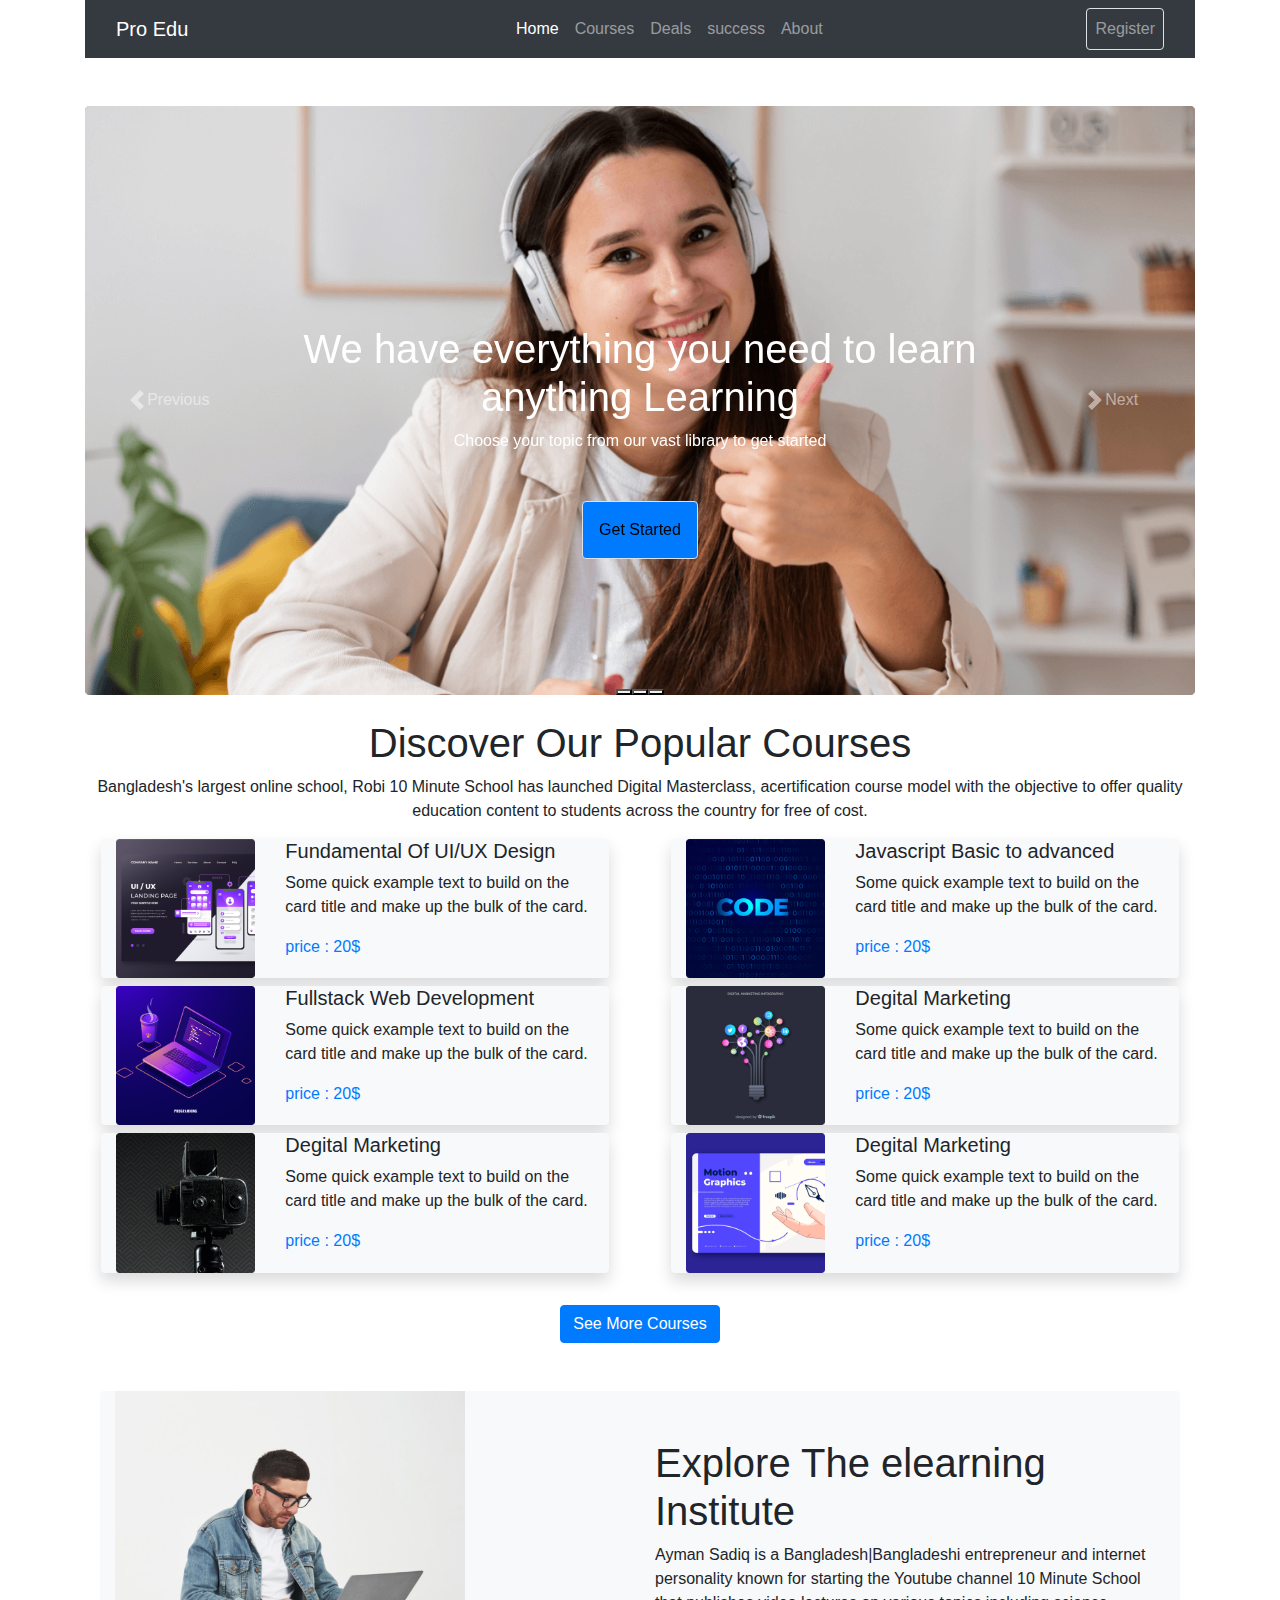
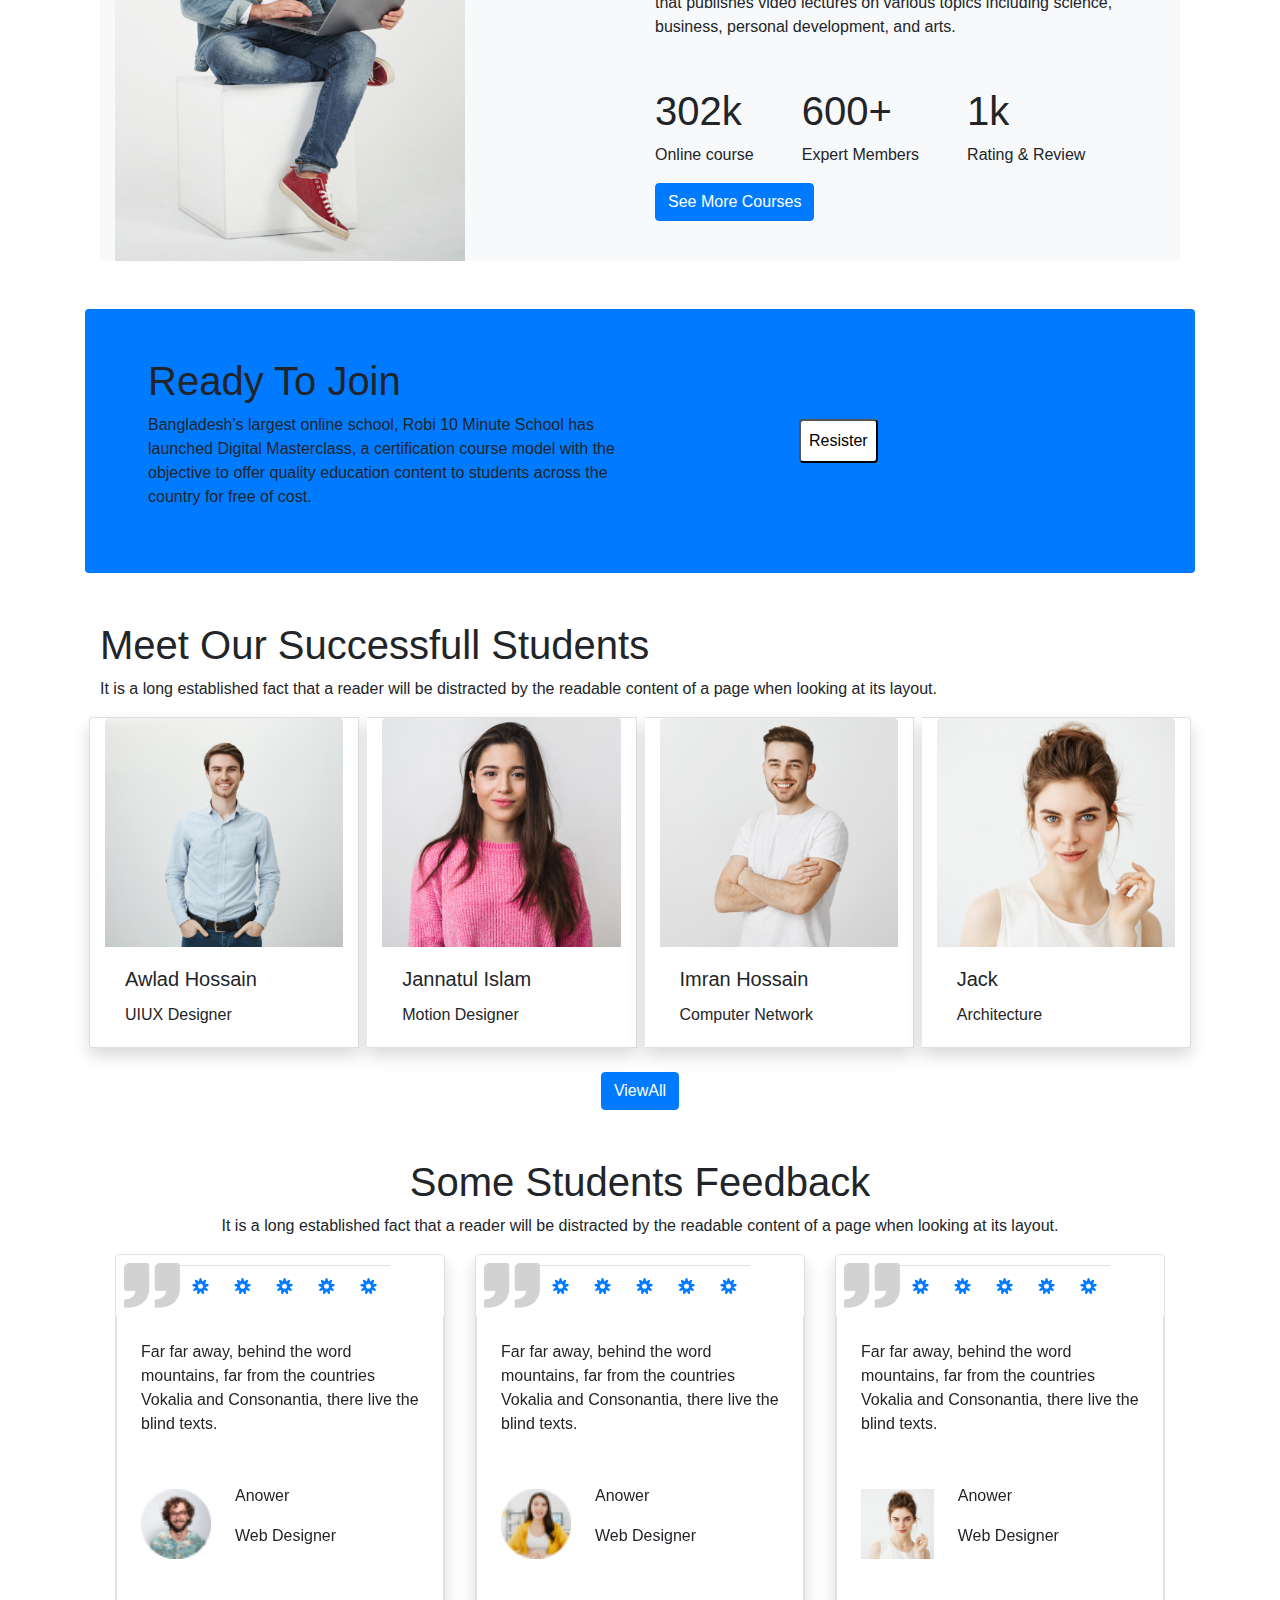
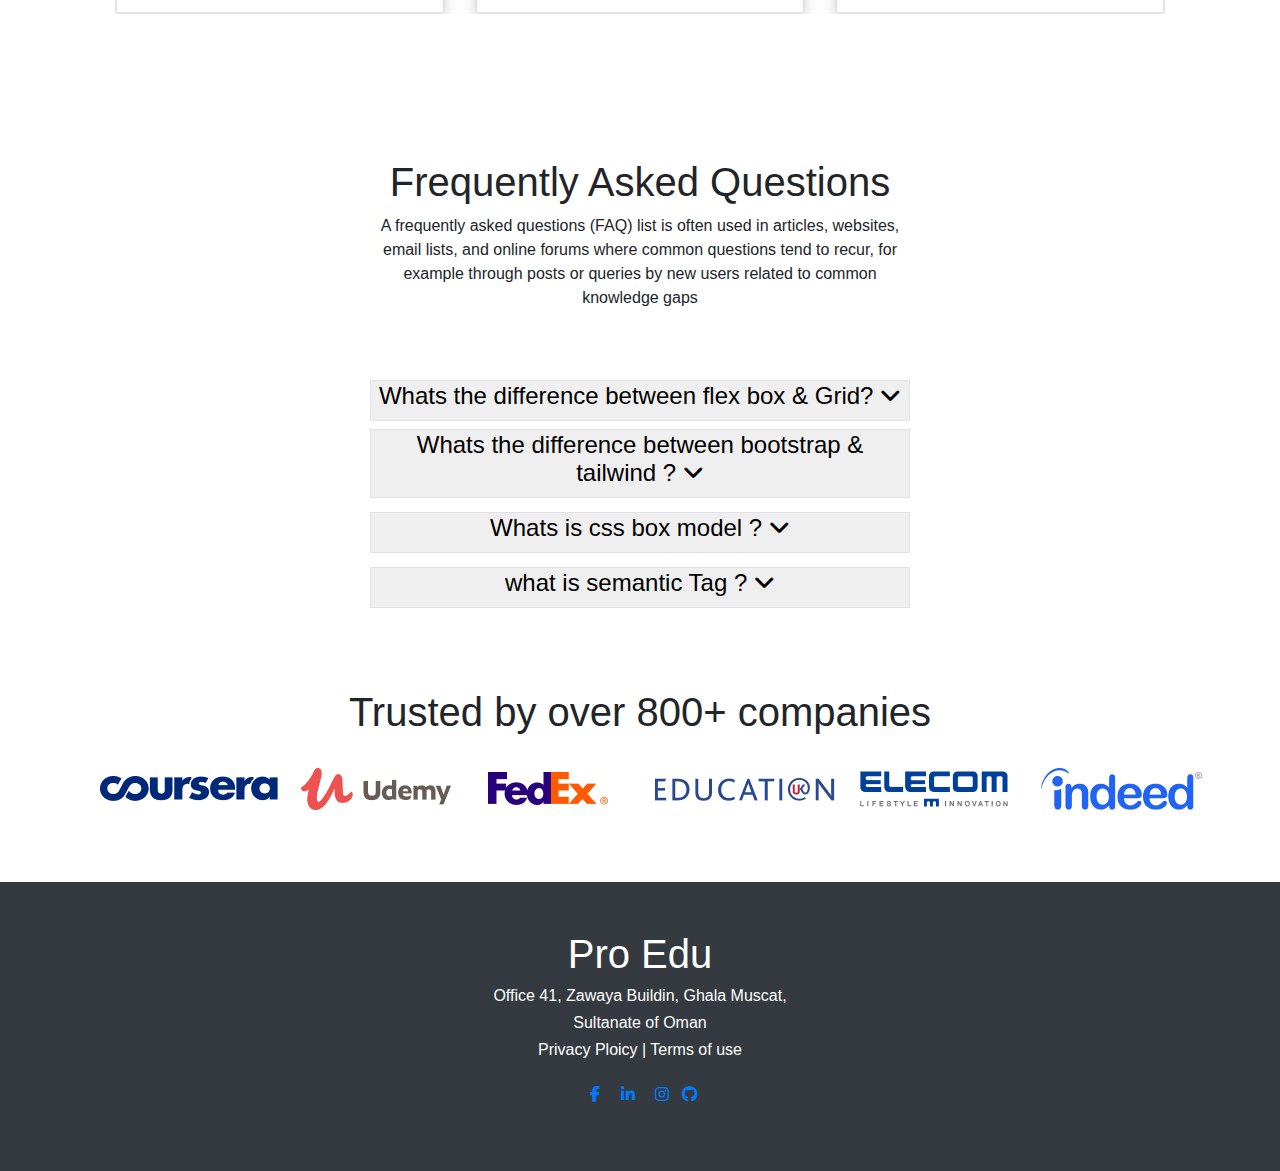
<file: index.html>
<!DOCTYPE html>
<html lang="en">

<head>
    <meta charset="UTF-8">
    <meta http-equiv="X-UA-Compatible" content="IE=edge">
    <meta name="viewport" content="width=device-width, initial-scale=1.0">
    <title>10 Minites Schools Website</title>
    <link rel="stylesheet" href="bootstrap/bootstrap.min.css">

    <link rel="stylesheet" href="css/owl.carousel.min.css">
    <link rel="stylesheet" href="css/owl.theme.default.min.css">
    <link rel="stylesheet" href="https://cdnjs.cloudflare.com/ajax/libs/font-awesome/6.1.1/css/all.min.css  ">
    <link rel="stylesheet" href="https://cdnjs.cloudflare.com/ajax/libs/font-awesome/6.1.2/css/all.min.css">


</head>


<body>


    <!-- Part-1-Navigation -->


    <header class="container">
        <nav class="navbar navbar-expand-md navbar-dark bg-dark ">
            <div class="container">
                <a class="navbar-brand" href="index.html">Pro Edu</a>
                <button class="navbar-toggler" type="button" data-toggle="collapse" data-target="#navbarsExample05"
                    aria-controls="navbarsExample05" aria-expanded="false" aria-label="Toggle navigation">
                    <span class="navbar-toggler-icon"></span>
                </button>

                <div class="collapse navbar-collapse" id="navbarsExample05">
                    <ul class="navbar-nav ml-auto pl-lg-5 pl-0">
                        <li class="nav-item">
                            <a class="nav-link active" href="index.html">Home</a>
                        </li>
                        <li class="nav-item">
                            <a class="nav-link" href="#">Courses</a>
                        </li>
                        <li class="nav-item">
                            <a class="nav-link" href="#">Deals</a>
                        </li>

                        <li class="nav-item">
                            <a class="nav-link" href="#">success</a>
                        </li>
                        <li class="nav-item">
                            <a class="nav-link" href="#">About</a>
                        </li>
                    </ul>

                    <ul class="navbar-nav ml-auto">
                        <li class="nav-item cta-btn border rounded">
                            <a class="nav-link" href="#">Register</a>
                        </li>
                    </ul>
                </div>
            </div>
        </nav>
    </header> <br>







    <main>


        <!-- part-2 slider -->
        <section class="container ">


            <br>


            <div id="carouselExampleDark" class="carousel carousel-dark slide" data-bs-ride="carousel">
                <div class="carousel-indicators">
                    <button type="button" data-bs-target="#carouselExampleDark" data-bs-slide-to="0" class="active"
                        aria-current="true" aria-label="Slide 1"></button>
                    <button type="button" data-bs-target="#carouselExampleDark" data-bs-slide-to="1"
                        aria-label="Slide 2"></button>
                    <button type="button" data-bs-target="#carouselExampleDark" data-bs-slide-to="2"
                        aria-label="Slide 3"></button>
                </div>
                <div class="carousel-inner">
                    <img src="images/cover/cover-1.png " class="d-block w-100" alt="...">
                    <div class="carousel-item active" data-bs-interval="10000">
                        <div class="carousel-caption mb-5">
                            <h1 class="mb-2">We have everything you need to learn anything Learning</h1>
                            <p class="mb-5">Choose your topic from our vast library to get started</p>
                            <button class="mb-5 border rounded bg-primary p-3">Get Started</button>
                        </div>
                    </div>
                    <div class="carousel-item" data-bs-interval="1000">
                        <div class="carousel-caption mb-5">
                            <h1 class="">Get Started</h1>
                            <p class="">Some representative placeholder content for the first slide.Some
                                representative placeholder content for the first slideSome representative placeholder
                                content for the first slideSome representative placeholder content for the first
                                slideSome representative placeholder content for the first slideSome representative
                                placeholder content for the first slide</p>
                            <button class="mb-5 border rounded bg-primary p-3 ">Get Started</button>
                        </div>
                    </div>
                    <button class="carousel-control-prev" type="button" data-bs-target="#carouselExampleDark"
                        data-bs-slide="prev">
                        <span class="carousel-control-prev-icon" aria-hidden="true"></span>
                        <span class="visually-hidden">Previous</span>
                    </button>
                    <button class="carousel-control-next" type="button" data-bs-target="#carouselExampleDark"
                        data-bs-slide="next">
                        <span class="carousel-control-next-icon" aria-hidden="true"></span>
                        <span class="visually-hidden">Next</span>
                    </button>
                </div>
        </section>





        <br>







        <!--part-03  Grid system  -->


        <div class="container">


            <div class="text-center">
                <h1>Discover Our Popular Courses</h1>
                <p>Bangladesh's largest online school, Robi 10 Minute School has launched Digital Masterclass,
                    acertification course model with the objective to offer quality education content to students across
                    the country for free of cost.</p>
            </div>

            <div class="row">
                <div class="col-md-12 col-lg-6 col-12 ">
                    <div class="row bg-light mb-2 rounded shadow mx-3">
                        <div class="col-md-4 col-12">
                            <img class="img-fluid" src="images/course/course-1.png" alt="">
                        </div>
                        <div class="col-md-8">
                            <h5>Fundamental Of UI/UX Design</h5>
                            <p>Some quick example text to build on the card title
                                and make up the bulk of the card.</p>
                            <p class="text-primary">price : 20$</p>
                        </div>
                    </div>
                </div>
                <div class="col-md-12 col-lg-6 col-12">
                    <div class="row bg-light rounded shadow mx-3">
                        <div class="col-md-4">
                            <img class="img-fluid" src="images/course/course-2.png" alt="">
                        </div>
                        <div class="col-md-8">
                            <h5>Javascript Basic to advanced</h5>
                            <p>Some quick example text to build on the card title
                                and make up the bulk of the card.</p>
                            <p class="text-primary">price : 20$</p>
                        </div>
                    </div>
                </div>



                <div class="col-md-12 col-lg-6 col-sm-12">

                    <div class="row bg-light mb-2 rounded shadow mx-3">
                        <div class="col-md-4">
                            <img class="img-fluid" src="images/course/course-3.png" alt="">
                        </div>
                        <div class="col-md-8">
                            <h5>Fullstack Web Development</h5>
                            <p>Some quick example text to build on the card title
                                and make up the bulk of the card.</p>
                            <p class="text-primary">price : 20$</p>
                        </div>
                    </div>
                </div>

                <div class="col-md-12 col-lg-6 col-sm-12">

                    <div class="row bg-light mb-2 rounded shadow mx-3">
                        <div class="col-md-4">
                            <img class="img-fluid" src="images/course/course-4.png" alt="">
                        </div>
                        <div class="col-md-8">
                            <h5>Degital Marketing</h5>
                            <p>Some quick example text to build on the card title
                                and make up the bulk of the card.</p>
                            <p class="text-primary">price : 20$</p>
                        </div>
                    </div>
                </div>
                <div class="col-md-12 col-lg-6 col-sm-12">

                    <div class="row bg-light mb-2 rounded shadow mx-3">
                        <div class="col-md-4">
                            <img class="img-fluid" src="images/course/course-5.png" alt="">
                        </div>
                        <div class="col-md-8">
                            <h5>Degital Marketing</h5>
                            <p>Some quick example text to build on the card title
                                and make up the bulk of the card.</p>
                            <p class="text-primary">price : 20$</p>
                        </div>
                    </div>
                </div>
                <div class="col-md-12 col-lg-6 col-12">

                    <div class="row bg-light mb-2 rounded shadow mx-3">
                        <div class="col-md-4">
                            <img class="img-fluid" src="images/course/course-6.png" alt="">
                        </div>
                        <div class="col-md-8">
                            <h5>Degital Marketing</h5>
                            <p>Some quick example text to build on the card title
                                and make up the bulk of the card.</p>
                            <p class="text-primary">price : 20$</p>
                        </div>
                    </div>
                </div>
            </div>
            <br>
            <div class="text-center">
                <button type="button" class="btn btn-primary">See More Courses</button>
            </div>

            <br>
            <br>










            <!-- PART-04 Explore The elearning  Institute -->


            <div class="container">

                <section class="col-md-12 container bg-light rounded">

                    <div class="row">
                        <div class="col-md-6">
                            <img src="images/working.png" alt="" width="350px">

                        </div>



                        <div class="col-md-6 mt-5">

                            <h1>Explore The elearning Institute</h1>
                            <p>Ayman Sadiq is a Bangladesh|Bangladeshi entrepreneur and internet personality known for
                                starting the Youtube channel 10 Minute School that publishes video lectures on various
                                topics including science, business, personal development, and arts.</p>


                            <div class="d-flex mt-5">

                                <div>
                                    <h1>302k</h1>
                                    <p>Online course</p>
                                </div>
                                <div class="mx-5">
                                    <h1>600+</h1>
                                    <p>Expert Members</p>
                                </div>
                                <div>
                                    <h1>1k</h1>
                                    <p>Rating & Review</p>
                                </div>



                            </div>
                            <div>
                                <button type="button" class="btn btn-primary">See More Courses</button>
                            </div>

                        </div>
                    </div>
                </section>
            </div>





            <br>
            <br>






            <!-- PART-5 Ready to join bonus Part -->


            <section class="container bg-primary rounded ">

                <div class="row align-items-center p-5">


                    <div class="col-lg-6 col-mb-12 col-sm-12">
                        <h1>Ready To Join</h1>
                        <p>Bangladesh's largest online school, Robi 10 Minute School has launched Digital Masterclass, a
                            certification course model with the objective to offer quality education content to students
                            across the country for free of cost.</p>
                    </div>



                    <div class="col-lg-6 col-mb-12 col-sm-12">

                        <div class="mx-5 p-5">


                            <button type="button" class="bg-white rounded p-2  mx-5 " data-toggle="modal"
                                data-target="#modalCart"><span class="">Resister</span></button>

                            <!-- Modal: modalCart -->


                            <div class="modal fade" id="modalCart" tabindex="-1" role="dialog"
                                aria-labelledby="exampleModalLabel" aria-hidden="true">
                                <div class="modal-dialog" role="document">
                                    <div class="modal-content">
                                        <!--Header-->
                                        <div class="modal-header">
                                            <h4 class="modal-title">WELCOME</h4>
                                            <button type="button" class="close" data-dismiss="modal" aria-label="Close">
                                                <span aria-hidden="true">Back</span>
                                            </button>
                                        </div>

                                        <!-- For Body-->

                                        <div>
                                            <div class="page-wrapper bg-gra-01 p-t-180 p-b-100 font-poppins">
                                                <div class="wrapper wrapper--w780">
                                                    <div class="card card-3">
                                                        <div class="card-heading"></div>
                                                        <div class="card-body">
                                                            <h2 class="">Registration Info</h2>
                                                            <form method="POST">
                                                                <div class="input-group">
                                                                    <input class="input--style-3" type="text"
                                                                        placeholder="Name" name="name">
                                                                </div> <br>
                                                                <div class="input-group">
                                                                    <input class="input--style-3 js-datepicker"
                                                                        type="text" placeholder="Birthdate"
                                                                        name="birthday">
                                                                    <i></i>
                                                                </div> <br>
                                                                <div class="">
                                                                    <div class="">
                                                                        <select name="gender">
                                                                            <option disabled selected="selected">
                                                                                Gender</option>
                                                                            <option>Male</option>
                                                                            <option>Female</option>
                                                                            <option>Other</option>
                                                                        </select>
                                                                        <div class="select-dropdown"></div>
                                                                    </div>
                                                                </div> <br>
                                                                <div>
                                                                    <input class="input--style-3" type="email"
                                                                        placeholder="Email" name="email">
                                                                </div> <br>
                                                                <div class="input-group">
                                                                    <input class="input--style-3" type="text"
                                                                        placeholder="Phone" name="phone">
                                                                </div> <br>

                                                            </form>
                                                        </div>
                                                    </div>
                                                </div>
                                            </div>
                                        </div>
                                        <!--Footer-->
                                        <div class="modal-footer">
                                            <button type="button" class="btn btn-outline-primary"
                                                data-dismiss="modal">Close</button>
                                            <button class="btn btn-primary">Register</button>
                                        </div>
                                    </div>
                                </div>
                            </div>
                        </div>

                    </div>
                </div>

            </section>


            <br>
            <br>














            <!--PART-06 Meet Our Successfull Students -->


            <section class="container">


                <h1>Meet Our Successfull Students</h1>
                <p>It is a long established fact that a reader will be distracted by the readable content of a page when
                    looking at its layout.</p>

                <div class="card-group row ">
                    <div class="card mx-1 shadow col-lg-3 col-md-6 col-sm-12">
                        <img src="images/student/student-1.png" class="card-img-top" alt="...">
                        <div class="card-body">
                            <h5 class="card-title">Awlad Hossain</h5>
                            <p class="card-text">UIUX Designer</p>

                        </div>
                    </div>
                    <div class="card mx-1 shadow col-lg-3 col-md-6 col-sm-12">
                        <img src="images/student/student-2.png" class="card-img-top" alt="...">
                        <div class="card-body">
                            <h5 class="card-title">Jannatul Islam</h5>
                            <p class="card-text">Motion Designer</p>

                        </div>
                    </div>
                    <div class="card mx-1 shadow col-lg-3 col-md-6 col-sm-12">
                        <img src="images/student/student-3.png" class="card-img-top" alt="...">
                        <div class="card-body">
                            <h5 class="card-title">Imran Hossain</h5>
                            <p class="card-text">Computer Network</p>

                        </div>
                    </div>
                    <div class="card mx-1 shadow col-lg-3 col-md-6 col-sm-12">
                        <img src="images/student/student-4.png" class="card-img-top" alt="...">
                        <div class="card-body">
                            <h5 class="card-title">Jack</h5>
                            <p class="card-text">Architecture</p>

                        </div>
                    </div>
                </div>
                <br>
                <div class="text-center">
                    <button type="button" class="btn btn-primary">ViewAll</button>
                </div>
            </section>



            <br>
            <br>







            <!--PART-07 Some Students Feedback -->



            <section class="container">

                <div class="text-center">
                    <h1>Some Students Feedback</h1>
                    <p>It is a long established fact that a reader will be distracted by the readable
                        content of a page when looking at its layout.</p>
                </div>


                <section class="ftco-section">
                    <div class="container">
                        <div class="row">

                            <div class="col-md-12">
                                <div class="featured-carousel owl-carousel ">
                                    <div class="item ">
                                        <div class="blog-entry border shadow rounded">
                                            <a href="#" class="block-20 d-flex align-items-start">
                                                <div class="meta-date text-center p-2 d-flex align-items-center">
                                                    <img src="images/comma.png" alt="">
                                                    <i class="fa-solid fa-bahai modal-footer"></i>
                                                    <i class="fa-solid fa-bahai modal-footer"></i>
                                                    <i class="fa-solid fa-bahai modal-footer"></i>
                                                    <i class="fa-solid fa-bahai modal-footer"></i>
                                                    <i class="fa-solid fa-bahai modal-footer"></i>

                                                </div>
                                            </a>
                                            <div class="text border border-top-0 p-4">

                                                <p>Far far away, behind the word mountains, far from the countries
                                                    Vokalia
                                                    and Consonantia, there live the blind texts.</p>
                                                <div class="d-flex align-items-center mt-4">



                                                    <div class="d-flex align-items-center">

                                                        <div> <img src="images/student/student-5.png" alt=""
                                                                width="70px" height="70px"></div>

                                                        <div class="p-4">
                                                            <p>Anower</p>
                                                            <p>Web Designer</p>
                                                        </div>
                                                    </div>
                                                </div>
                                            </div>
                                        </div>
                                    </div>




                                    <div class="item">
                                        <div class="blog-entry border shadow rounded">
                                            <a href="#" class="block-20 d-flex align-items-start">
                                                <div class="meta-date text-center p-2 d-flex align-items-center">
                                                    <img src="images/comma.png" alt="">


                                                    <i class="fa-solid fa-bahai modal-footer"></i>
                                                    <i class="fa-solid fa-bahai modal-footer"></i>
                                                    <i class="fa-solid fa-bahai modal-footer"></i>
                                                    <i class="fa-solid fa-bahai modal-footer"></i>
                                                    <i class="fa-solid fa-bahai modal-footer"></i>



                                                </div>
                                            </a>
                                            <div class="text border border-top-0 p-4">

                                                <p>Far far away, behind the word mountains, far from the countries
                                                    Vokalia
                                                    and Consonantia, there live the blind texts.</p>
                                                <div class="d-flex align-items-center mt-4">



                                                    <div class="d-flex align-items-center">

                                                        <div> <img src="images/student/student-6.png" alt=""
                                                                width="70px" height="70px"></div>

                                                        <div class="p-4">
                                                            <p>Anower</p>
                                                            <p>Web Designer</p>
                                                        </div>
                                                    </div>
                                                </div>
                                            </div>
                                        </div>
                                    </div>
                                    <div class="item">
                                        <div class="blog-entry border shadow rounded">
                                            <a href="#" class="block-20 d-flex align-items-start">
                                                <div class="meta-date text-center p-2 d-flex align-items-center">
                                                    <img src="images/comma.png" alt="">


                                                    <i class="fa-solid fa-bahai modal-footer"></i>
                                                    <i class="fa-solid fa-bahai modal-footer"></i>
                                                    <i class="fa-solid fa-bahai modal-footer"></i>
                                                    <i class="fa-solid fa-bahai modal-footer"></i>
                                                    <i class="fa-solid fa-bahai modal-footer"></i>




                                                </div>
                                            </a>
                                            <div class="text border border-top-0 p-4">

                                                <p>Far far away, behind the word mountains, far from the countries
                                                    Vokalia
                                                    and Consonantia, there live the blind texts.</p>
                                                <div class="d-flex align-items-center mt-4">



                                                    <div class="d-flex align-items-center">

                                                        <div> <img src="images/student/student-4.png" alt=""
                                                                width="70px" height="70px"></div>

                                                        <div class="p-4">
                                                            <p>Anower</p>
                                                            <p>Web Designer</p>
                                                        </div>
                                                    </div>
                                                </div>
                                            </div>
                                        </div>
                                    </div>
                                    <div class="item">
                                        <div class="blog-entry border shadow rounded">
                                            <a href="#" class="block-20 d-flex align-items-start">
                                                <div class="meta-date text-center p-2 d-flex align-items-center">
                                                    <img src="images/comma.png" alt="">



                                                    <i class="fa-solid fa-bahai modal-footer"></i>
                                                    <i class="fa-solid fa-bahai modal-footer"></i>
                                                    <i class="fa-solid fa-bahai modal-footer"></i>
                                                    <i class="fa-solid fa-bahai modal-footer"></i>
                                                    <i class="fa-solid fa-bahai modal-footer"></i>




                                                </div>
                                            </a>
                                            <div class="text border border-top-0 p-4">

                                                <p>Far far away, behind the word mountains, far from the countries
                                                    Vokalia
                                                    and Consonantia, there live the blind texts.</p>
                                                <div class="d-flex align-items-center mt-4">



                                                    <div class="d-flex align-items-center">

                                                        <div> <img src="images/student/student-3.png" alt=""
                                                                width="70px" height="70px"></div>

                                                        <div class="p-4">
                                                            <p>Anower</p>
                                                            <p>Web Designer</p>
                                                        </div>
                                                    </div>
                                                </div>
                                            </div>
                                        </div>
                                    </div>


                                </div>
                            </div>
                        </div>
                    </div>
                </section>





            </section>



            <br><br><br><br>





            <!--PART-08 Frequently Asked Questions -->


            <section class="container">



                <div class="text-center w-50 mx-auto">

                    <h1>Frequently Asked Questions</h1>
                    <p>A frequently asked questions (FAQ) list is often used in articles, websites, email lists, and
                        online
                        forums where common questions tend to recur, for example through posts or queries by new users
                        related to common knowledge gaps</p>
                </div> <br><br>













                <div class="accordion accordion-flush text-center" id="accordionFlushExample">
                    <div class="accordion-item">
                        <h2 class="accordion-header" id="flush-headingOne">
                            <button class="accordion-button collapsed w-50 border" type="button"
                                data-bs-toggle="collapse" data-bs-target="#flush-collapseOne" aria-expanded="false"
                                aria-controls="flush-collapseOne">
                                <h4>Whats the difference between flex box & Grid? <i class="fa-solid fa-angle-down"></i>
                                </h4>
                            </button>
                        </h2>
                        <div id="flush-collapseOne" class="accordion-collapse collapse"
                            aria-labelledby="flush-headingOne" data-bs-parent="#accordionFlushExample">
                            <div class="accordion-body w-50 mx-auto">Grid and flexbox. The basic difference between CSS
                                Grid
                                Layout and
                                CSS Flexbox Layout is that flexbox was designed for layout in one dimension - either a
                                row
                                or a column. Grid was designed for two-dimensional layout - rows, and columns at the
                                same
                                time.</div>
                        </div>
                    </div>
                    <div class="accordion-item">
                        <h2 class="accordion-header" id="flush-headingTwo">
                            <button class="accordion-button collapsed w-50 border" type="button"
                                data-bs-toggle="collapse" data-bs-target="#flush-collapseTwo" aria-expanded="false"
                                aria-controls="flush-collapseTwo">
                                <h4>Whats the difference between bootstrap & tailwind ? <i
                                        class="fa-solid fa-angle-down"></i>
                                </h4>
                            </button>
                        </h2>
                        <div id="flush-collapseTwo" class="accordion-collapse collapse"
                            aria-labelledby="flush-headingTwo" data-bs-parent="#accordionFlushExample">
                            <div class="accordion-body w-50 mx-auto">Bootstrap comes with a set of pre-styled
                                responsive,
                                mobile-first
                                components that possess a definite UI kit. Tailwind CSS uses a set of utility classes to
                                create a neat UI with more flexibility and uniqueness. Sites created using Bootstrap
                                follow
                                the generic pattern that makes them look identical.</div>
                        </div>
                    </div>
                    <div class="accordion-item">
                        <h2 class="accordion-header" id="flush-headingThree">
                            <button class="accordion-button collapsed w-50 border" type="button"
                                data-bs-toggle="collapse" data-bs-target="#flush-collapseThree " aria-expanded="false"
                                aria-controls="flush-collapseThree">
                                <h4>Whats is css box model ? <i class="fa-solid fa-angle-down"></i>
                                </h4>
                            </button>
                        </h2>
                        <div id="flush-collapseThree" class="accordion-collapse collapse"
                            aria-labelledby="flush-headingThree" data-bs-parent="#accordionFlushExample">
                            <div class="accordion-body w-50 mx-auto">The CSS box model is essentially a box that wraps
                                around every HTML
                                element. It consists of: margins, borders, padding, and the actual content.</div>
                        </div>
                    </div>
                </div>
                <div class="accordion-item text-center">
                    <h2 class="accordion-header" id="flush-headingFour">
                        <button class="accordion-button collapsed w-50 border" type="button" data-bs-toggle="collapse"
                            data-bs-target="#flush-collapseFour" aria-expanded="false"
                            aria-controls="flush-collapseFour">
                            <h4>what is semantic Tag ? <i class="fa-solid fa-angle-down"></i> </h4>
                        </button>
                    </h2>
                    <div id="flush-collapseFour" class="accordion-collapse collapse" aria-labelledby="flush-headingFour"
                        data-bs-parent="#accordionFlushExample">
                        <div class="accordion-body w-50 mx-auto">The HTML semantics refers to the
                            tags that provide meaning
                            to
                            an
                            HTML
                            page rather than just presentation. It makes HTML more comprehensible by better defining the
                            different sections and layout of web pages.</div>
                    </div>
                </div>
        </div>










        </section>



        <br><br><br>


        <!--PART-09 company logo  -->


        <section class="container">



            <div class="container text-center  d-lg-block d-md-none d-sm-none d-none">
                <h1 class="text-center">Trusted by over 800+ companies</h1><br>
                <div class="row row-cols-6 mx align-items-center grid-gap">
                    <div class="col"><img src="images/company/company-1.png" alt=""></div>
                    <div class="col "><img class="mx-3" src="images/company/company-2.png" alt="">
                    </div>
                    <div class="col"><img src="images/company/company-3.png" alt=""></div>
                    <div class="col "><img src="images/company/company-4.png" alt=""></div>
                    <div class="col"><img class="mx-3" src="images/company/company-5.png" alt="">
                    </div>
                    <div class="col "><img class="mx-3" src="images/company/company-6.png" alt="">
                    </div>
                </div>
            </div>


        </section>



        <br>
        <br>
        <br>



        <!--PART-10 footer -->



        <footer class="">


            <div class="bg-dark text-white">
                <div class="text-center p-5">
                    <h1>Pro Edu</h1>
                    <h6>Office 41, Zawaya Buildin, Ghala Muscat,</h6>
                    <h6>Sultanate of Oman</h6>
                    <h6>Privacy Ploicy | Terms of use</h6>


                    <div class="p-3">
                        <a class="mx-2" href="https://www.facebook.com/najmus57/"><i
                                class="fa-brands fa-facebook-f"></i></a>
                        <a class="mx-2" href="https://www.linkedin.com/in/najmus-sakib-426349192/"><i
                                class="fa-brands fa-linkedin-in"></i></a>
                        <a class="mx-2" href="https://www.instagram.com/najmus_sakib97/"><i
                                class="fa-brands fa-instagram"></i></a>
                        <a href="https://github.com/najmusskb"><i class="fa-brands fa-github"></i></a>
                    </div>


                </div>


            </div>


        </footer>



    </main>









    <script src="js/jquery.min.js"></script>
    <script src="js/popper.js"></script>
    <script src="js/bootstrap.min.js"></script>
    <script src="js/owl.carousel.min.js"></script>
    <script src="js/main.js"></script>
    <script src="https://cdn.jsdelivr.net/npm/bootstrap@5.2.0/dist/js/bootstrap.bundle.min.js"></script>









</body>

</html>
</file>
